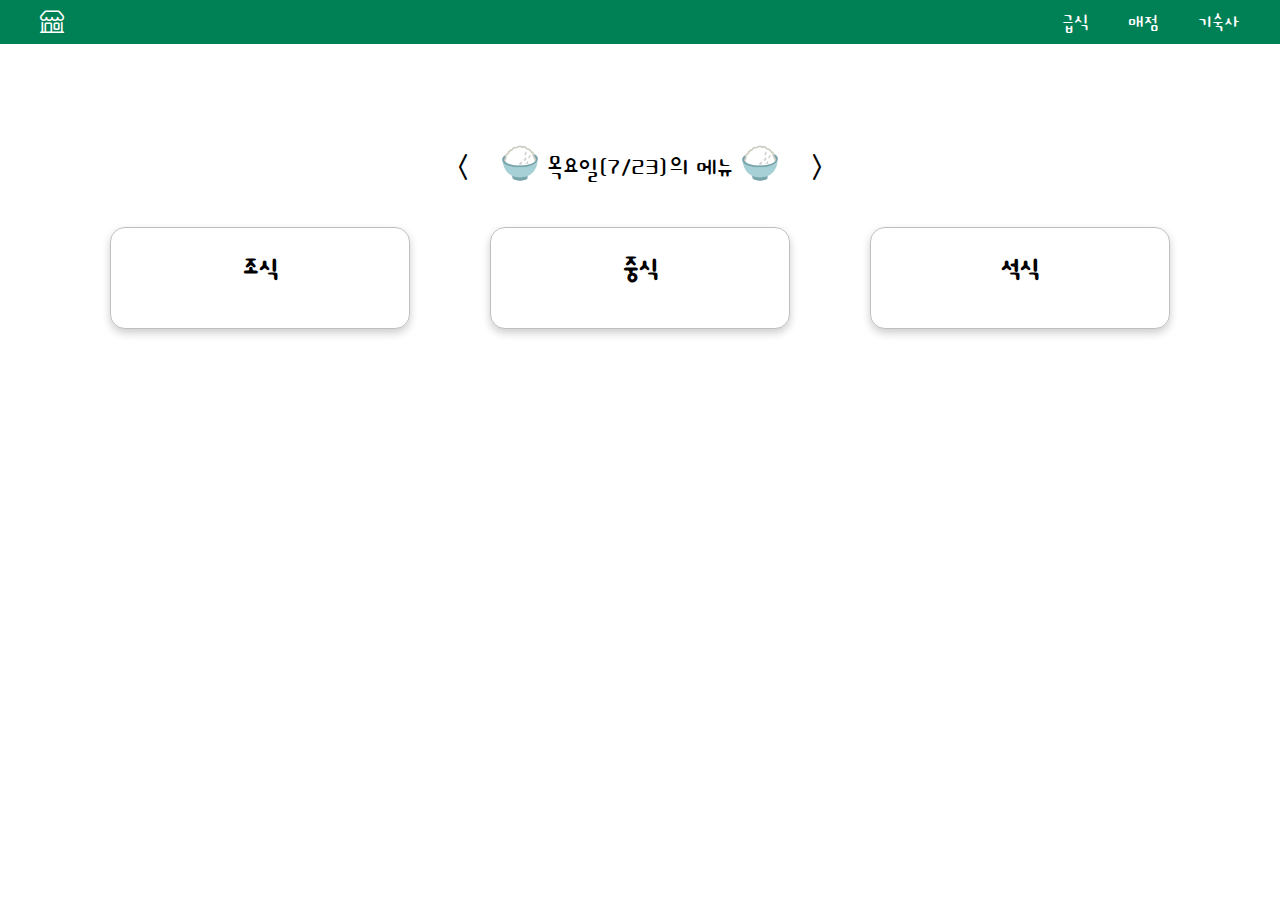
<file: 240514_nav/index.html>
<!DOCTYPE html>
<html lang="en">

<head>
    <meta charset="UTF-8">
    <meta http-equiv="X-UA-Compatible" content="IE=edge">
    <meta name="viewport" content="width=device-width, initial-scale=1.0">
    <title>School Market Domitory</title>
    <link rel="stylesheet" href="css/reset.css">
    <link rel="stylesheet" href="https://cdn.jsdelivr.net/npm/bootstrap-icons@1.11.3/font/bootstrap-icons.min.css">
    <link rel="stylesheet" href="css/nav.css">
    <link rel="stylesheet" href="css/school-food.css">
    <link rel="icon" type="image/png" href="images/favicon.png">
</head>

<body>
    <header>
        <!-- nav.nav.container{네비게이션 바} -->
        <nav class="nav container"> <!-- 클래스 두 개 준 거임 -> nav, container -->
            <!-- 로고 -->
            <a href="index.html" class="nav-logo"> <!-- href="/" -> 웹사이트로 통하는 링크 -->
                <i class="bi bi-shop"></i>
            </a>

            <!-- 학교(급식), 매점, 기숙사 -->
            <ul class="nav-list container">
                <!-- 학교(급식) -->
                <li class="nav-item"><a href="index.html" class="nav-link">급식</a></li>
                <!-- 매점 -->
                <li class="nav-item"><a href="school-market.html" class="nav-link">매점</a></li>
                <!-- 기숙사 -->
                <li class="nav-item"><a href="dormitory.html" class="nav-link">기숙사</a></li>
            </ul>

            <!-- 햄버거 메뉴 or 닫기 버튼 -->
            <div class="nav-toggle" id="nav-toggle"> <!-- 하나의 버튼이 두 가지 기능을 하는 것 : toggle -> 이 기능을 사용하는 것이 햄버거 바 -->
                <i class="bi bi-list"></i>
            </div>
        </nav>
    </header>

    <!-- main#school-food.container -->
    <main id="school-food" class="container">
        <section class="button-container">
            <button class="btn prev-date" onclick="changeDate(-1)">
                <i class="bi bi-chevron-compact-left"></i>
            </button>
            <header class="school-food-title"></header>
            <button class="btn next-date" onclick="changeDate(1)">
                <i class="bi bi-chevron-compact-right"></i>
            </button>
        </section>
        <section class="menu-container">
            <article class="school-food-menu">
                <h2 class="title">조식</h2>
                <ul class="menu breakfast">
                </ul>
            </article>
            <article class="school-food-menu">
                <h2 class="title">중식</h2>
                <ul class="menu lunch">
                </ul>
            </article>
            <article class="school-food-menu">
                <h2 class="title">석식</h2>
                <ul class="menu dinner">
                </ul>
            </article>
        </section>
    </main>

    <script src="js/nav.js"></script>
    <script src="js/school-food.js"></script>
</body>

</html>
</file>
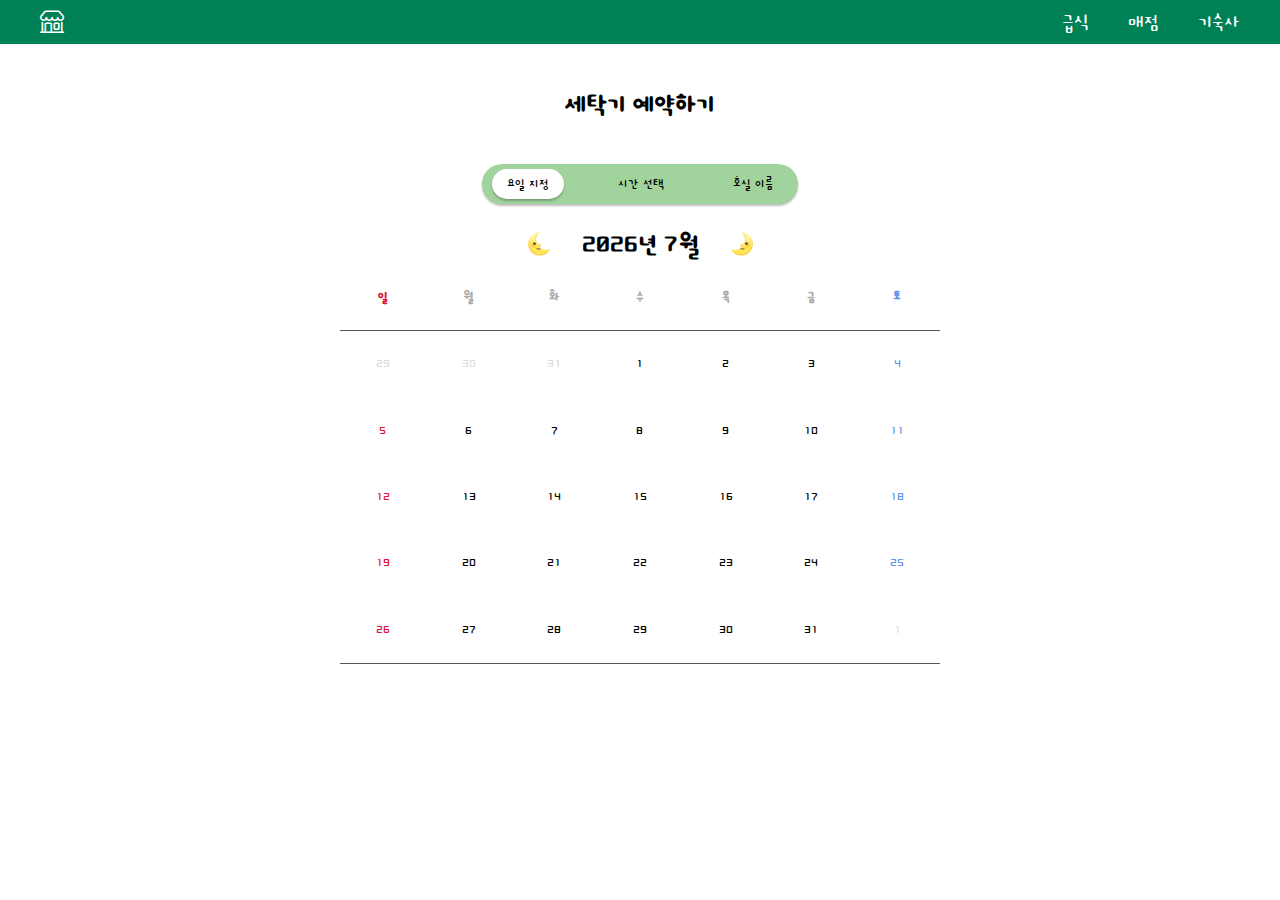
<file: 240514_nav/dormitory.html>
<!DOCTYPE html>
<html lang="en">

<head>
    <meta charset="UTF-8">
    <meta http-equiv="X-UA-Compatible" content="IE=edge">
    <meta name="viewport" content="width=device-width, initial-scale=1.0">
    <title>School Market Dormitory</title>
    <link rel="stylesheet" href="css/reset.css">
    <link rel="stylesheet" href="https://cdn.jsdelivr.net/npm/bootstrap-icons@1.11.3/font/bootstrap-icons.min.css">
    <link rel="stylesheet" href="css/nav.css">
    <link rel="stylesheet" href="css/calendar.css">
    <link rel="stylesheet" href="css/dormitory.css">
    <link rel="icon" type="image/png" href="images/favicon.png">
</head>

<body>
    <header>
        <!-- nav.nav.container{네비게이션 바} -->
        <nav class="nav container"> <!-- 클래스 두 개 준 거임 -> nav, container -->
            <!-- 로고 -->
            <a href="index.html" class="nav-logo"> <!-- href="/" -> 웹사이트로 통하는 링크 -->
                <i class="bi bi-shop"></i>
            </a>

            <!-- 학교(급식), 매점, 기숙사 -->
            <ul class="nav-list container">
                <!-- 학교(급식) -->
                <li class="nav-item"><a href="index.html" class="nav-link">급식</a></li>
                <!-- 매점 -->
                <li class="nav-item"><a href="school-market.html" class="nav-link">매점</a></li>
                <!-- 기숙사 -->
                <li class="nav-item"><a href="dormitory.html" class="nav-link">기숙사</a></li>
            </ul>

            <!-- 햄버거 메뉴 or 닫기 버튼 -->
            <div class="nav-toggle" id="nav-toggle"> <!-- 하나의 버튼이 두 가지 기능을 하는 것 : toggle -> 이 기능을 사용하는 것이 햄버거 바 -->
                <i class="bi bi-list"></i>
            </div>
        </nav>
    </header>

    <main id="dormitory">
        <h1>세탁기 예약하기</h1>

        <div id="selection-container">
            <div class="selection-item" onclick="setPage(1)">요일 지정</div>
            <div class="selection-item" onclick="setPage(2)">시간 선택</div>
            <div class="selection-item" onclick="setPage(3)">호실 이름</div>
        </div>

        <!-- 요일 지정 -->
        <div id="calendar">
            <div id="calendar-header">
                <button id="prev-month">🌜</button>
                <h1></h1>
                <button id="next-month">🌛</button>
            </div>
            <div id="calendar-container">    
            </div>
        </div>

        <!-- 시간 선택 -->
        <div id="selection-washingmachine-time">
            <div class="flex-container">
                <select name="washingmachine" id="washingmachine">
                    <!-- option[value="$"]{$번 세탁기}*3 -->
                </select>
                <select name="time" id="time">
                </select>
            </div>

            <button class="btn" onclick="setPage(3)">다음</button>
        </div>

        <!-- 호실 이름 -->
        <div id="selection-room-name">
            <!-- 덩어리 -->
            <div class="flex-container">
                <select name="room" id="room">
                </select>
                <input type="text" name="name" id="name" placeholder="이름을 적어주세요">
            </div>
            <!-- 버튼 -->
            <button class="btn" onclick="setPage(4)">다음</button>
        </div>

        <!-- 세탁기 예약 현황표 -->
        <div id="board">
            <div class="board-container">
                <div class="item header">이름</div>
                <div class="item header">호실</div>
                <div class="item header">날짜</div>
                <div class="item header">시간</div>
                <div class="item header">세탁기</div>
                <div class="item header">알림</div>
            </div>
            <button class="btn" onclick="saveReservations()">예약 완료</button>

        </div>
    </main>    

    <script src="js/nav.js"></script>
    <script src="js/dormitory.js"></script>
    <script src="js/calendar.js"></script>
</body>

</html>
</file>
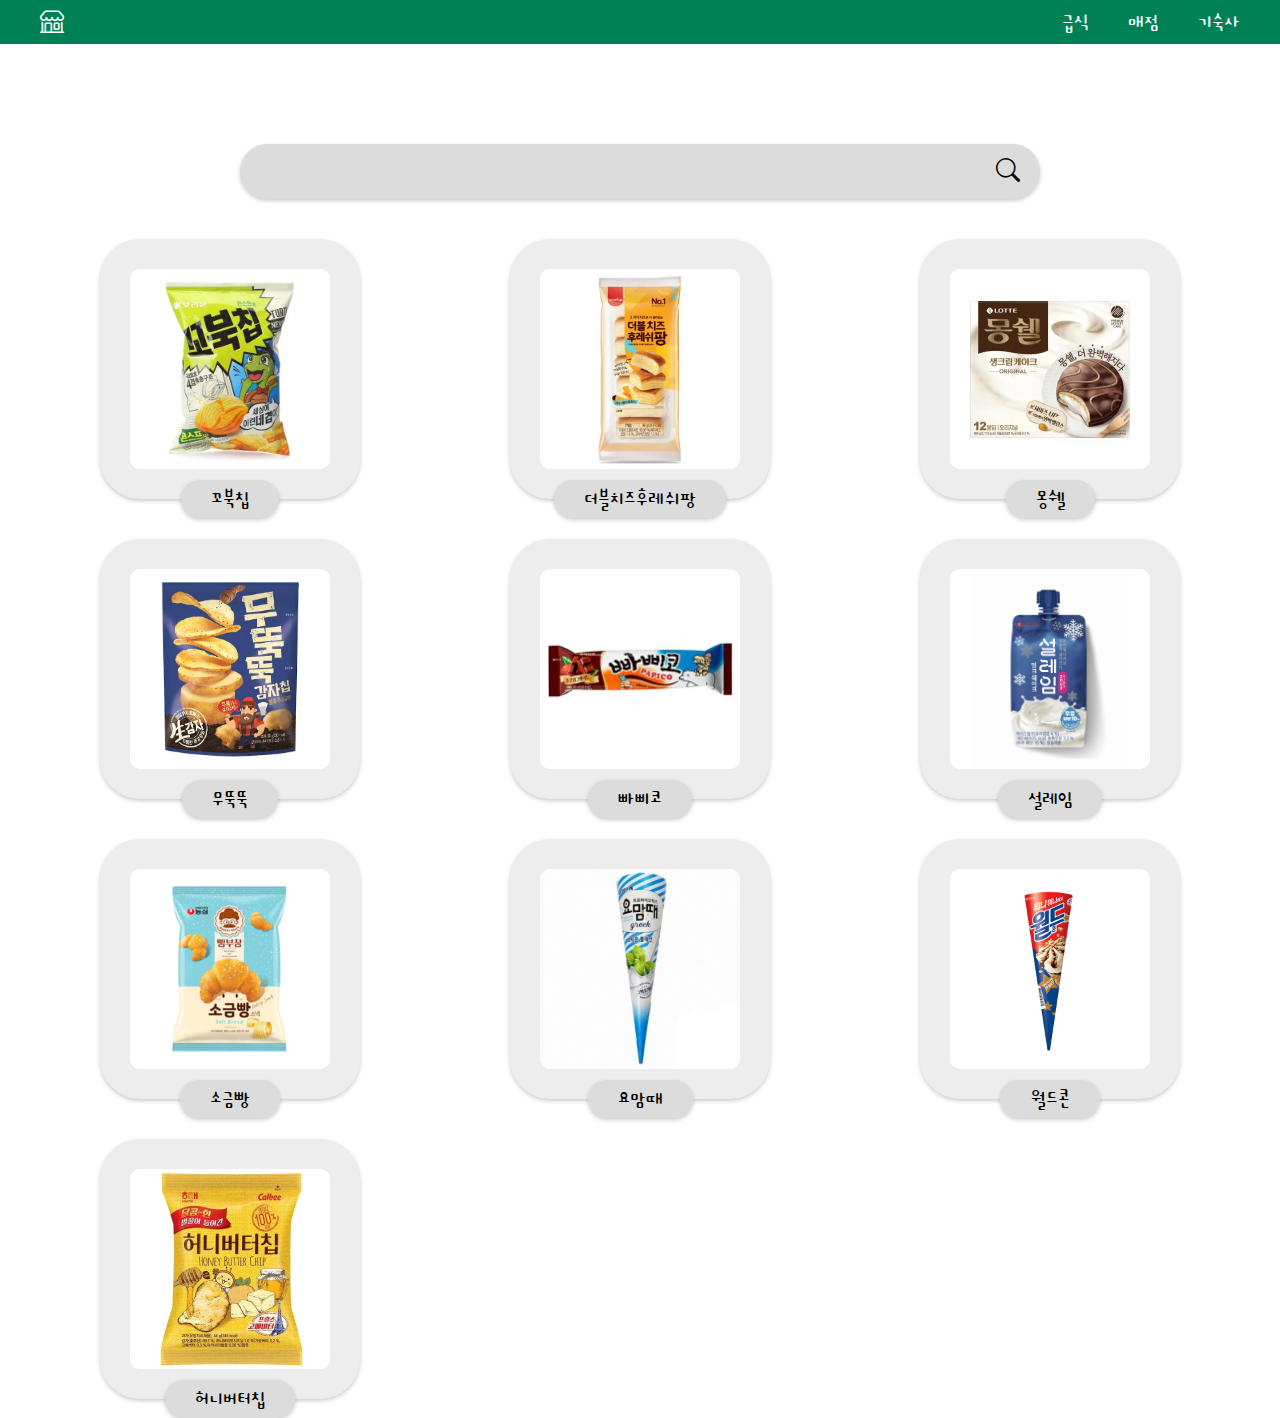
<file: 240514_nav/school-market.html>
<!DOCTYPE html>
<html lang="en">

<head>
    <meta charset="UTF-8">
    <meta http-equiv="X-UA-Compatible" content="IE=edge">
    <meta name="viewport" content="width=device-width, initial-scale=1.0">
    <title>School Market Dormitory</title>
    <link rel="stylesheet" href="css/reset.css">
    <link rel="stylesheet" href="https://cdn.jsdelivr.net/npm/bootstrap-icons@1.11.3/font/bootstrap-icons.min.css">
    <link rel="stylesheet" href="css/nav.css">
    <link rel="stylesheet" href="css/school-market.css">
    <link rel="icon" type="image/png" href="images/favicon.png">
</head>

<body>
    <header>
        <!-- nav.nav.container{네비게이션 바} -->
        <nav class="nav container"> <!-- 클래스 두 개 준 거임 -> nav, container -->
            <!-- 로고 -->
            <a href="index.html" class="nav-logo"> <!-- href="/" -> 웹사이트로 통하는 링크 -->
                <i class="bi bi-shop"></i>
            </a>

            <!-- 학교(급식), 매점, 기숙사 -->
            <ul class="nav-list container">
                <!-- 학교(급식) -->
                <li class="nav-item"><a href="index.html" class="nav-link">급식</a></li>
                <!-- 매점 -->
                <li class="nav-item"><a href="school-market.html" class="nav-link">매점</a></li>
                <!-- 기숙사 -->
                <li class="nav-item"><a href="dormitory.html" class="nav-link">기숙사</a></li>
            </ul>

            <!-- 햄버거 메뉴 or 닫기 버튼 -->
            <div class="nav-toggle" id="nav-toggle"> <!-- 하나의 버튼이 두 가지 기능을 하는 것 : toggle -> 이 기능을 사용하는 것이 햄버거 바 -->
                <i class="bi bi-list"></i>
            </div>
        </nav>
    </header>

    <!-- main#school-food.container -->
    <main id="school-market" class="container">
       <section class="search-container">
            <input type="text" name="query" id="search-bar" oninput="searchData(this.value)">
            <i class="bi bi-search"></i>
       </section>
       <section class="product-container">
            <article class="product-item">
                <img src="images/설레임.jpg" alt="" class="product-image">
                <div class="product-name">설레임</div>
            </article>
            <article class="product-item">
                <img src="images/빠삐코.webp" alt="" class="product-image">
                <div class="product-name">빠삐코</div>
            </article>
            <article class="product-item">
                <img src="images/소금빵.jpg" alt="" class="product-image">
                <div class="product-name">소금빵</div>
            </article>
            <article class="product-item">
                <img src="images/허니버터칩.webp" alt="" class="product-image">
                <div class="product-name">허니버터칩</div>
            </article>
            <article class="product-item">
                <img src="images/몽쉘.webp" alt="" class="product-image">
                <div class="product-name">몽쉘</div>
            </article>
       </section>
    </main>

    <script src="js/nav.js"></script>
    <script src="js/school-market.js"></script>
</body>

</html>
</file>
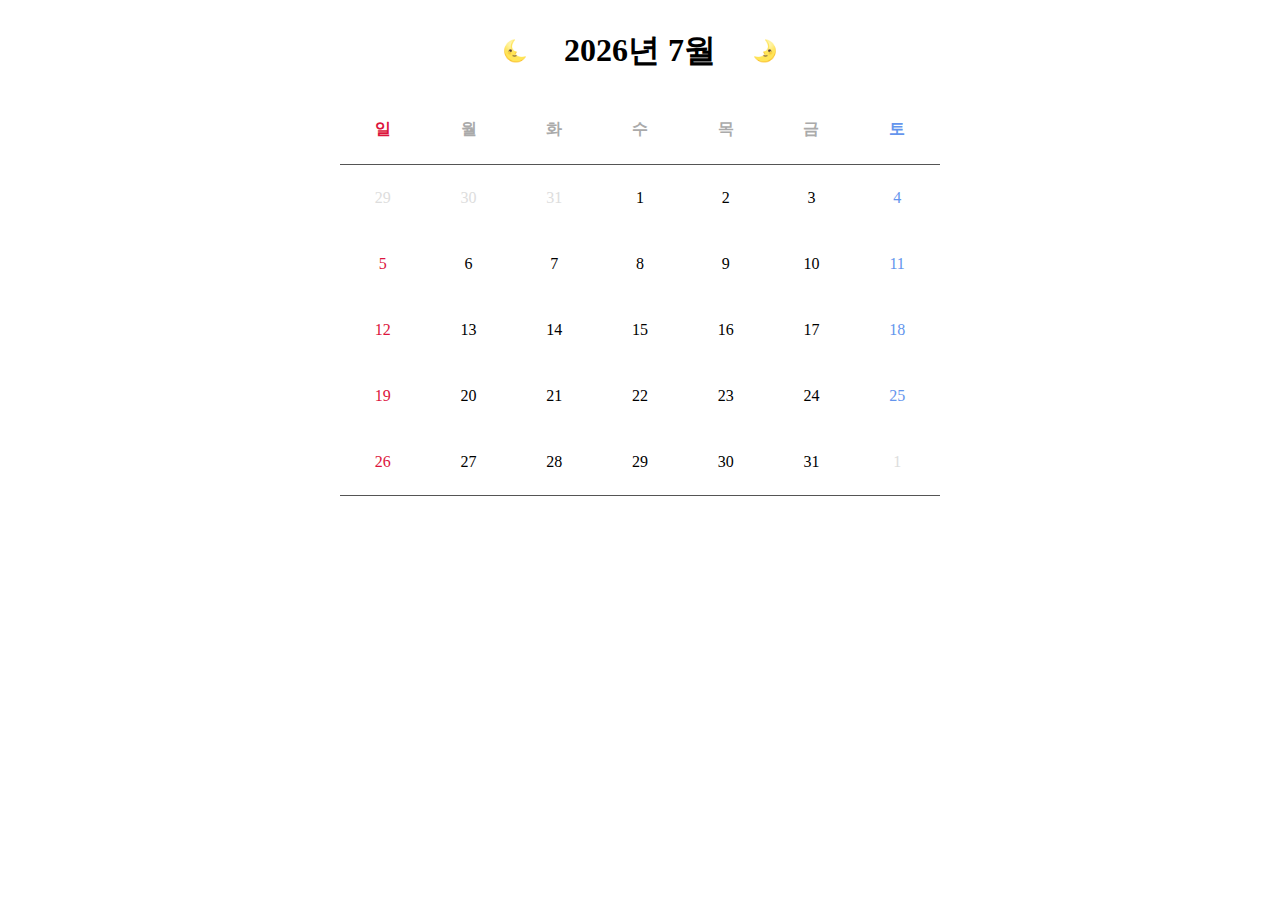
<file: 240827_grid 연습/calendar.html>
<!DOCTYPE html>
<html lang="en">
<head>
    <meta charset="UTF-8">
    <meta http-equiv="X-UA-Compatible" content="IE=edge">
    <meta name="viewport" content="width=device-width, initial-scale=1.0">
    <title>달력</title>
    <link rel="stylesheet" href="calendar.css">
</head>
<body>
    <main id="calendar">
        <div id="calendar-header">
            <button id="prev-month">🌜</button>
            <h1></h1>
            <button id="next-month">🌛</button>
        </div>
        <div id="calendar-container">

        </div>
    </main>

    <script src="calendar.js"></script>
</body>
</html>
</file>
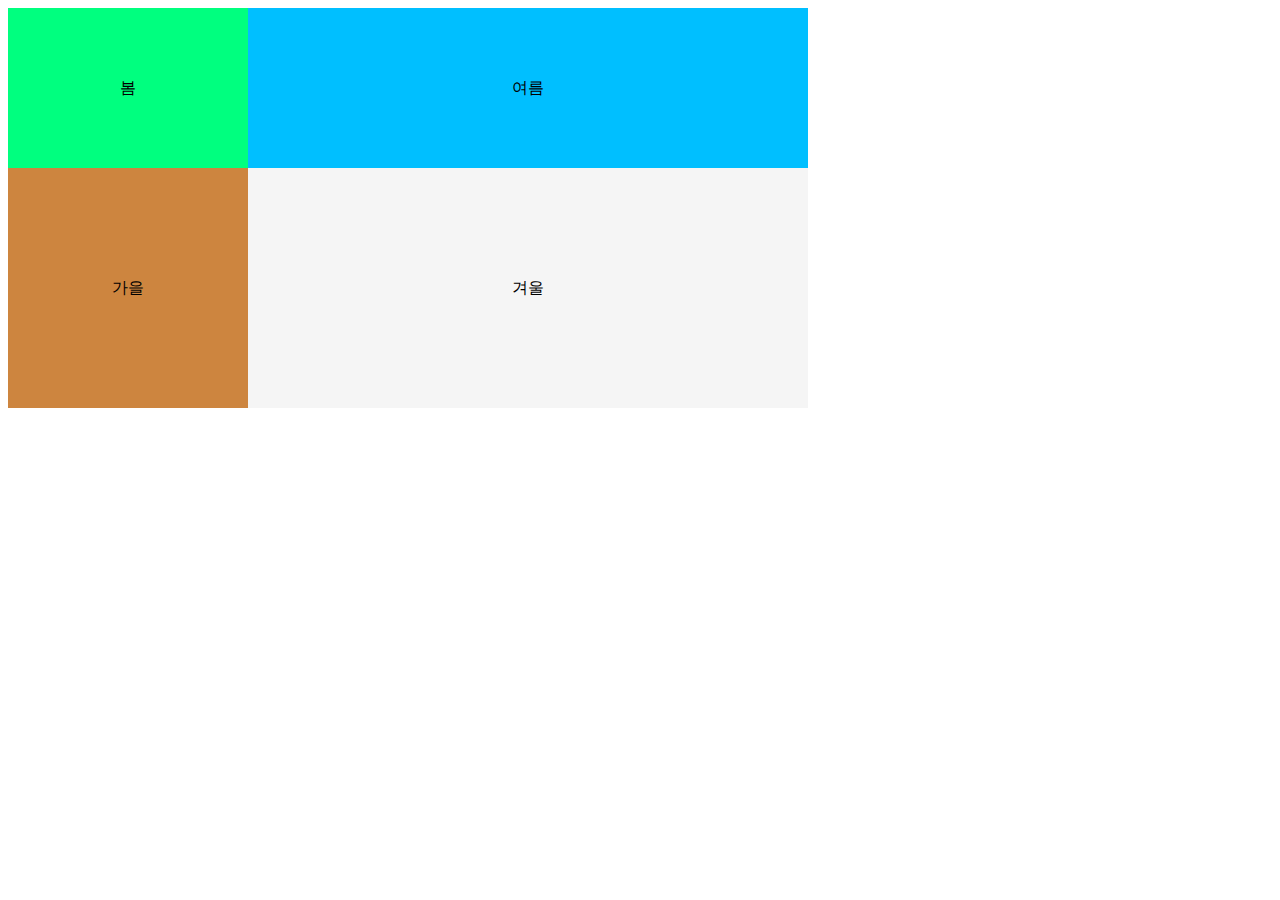
<file: 240827_grid 연습/season.html>
<!DOCTYPE html>
<html lang="en">
<head>
    <meta charset="UTF-8">
    <meta http-equiv="X-UA-Compatible" content="IE=edge">
    <meta name="viewport" content="width=device-width, initial-scale=1.0">
    <title>4계절</title>
    <link rel="stylesheet" href="season.css">
</head>
<body>
    <div class="container">
        <div class="item">봄</div>
        <div class="item">여름</div>
        <div class="item">가을</div>
        <div class="item">겨울</div>
    </div>
</body>
</html>
</file>
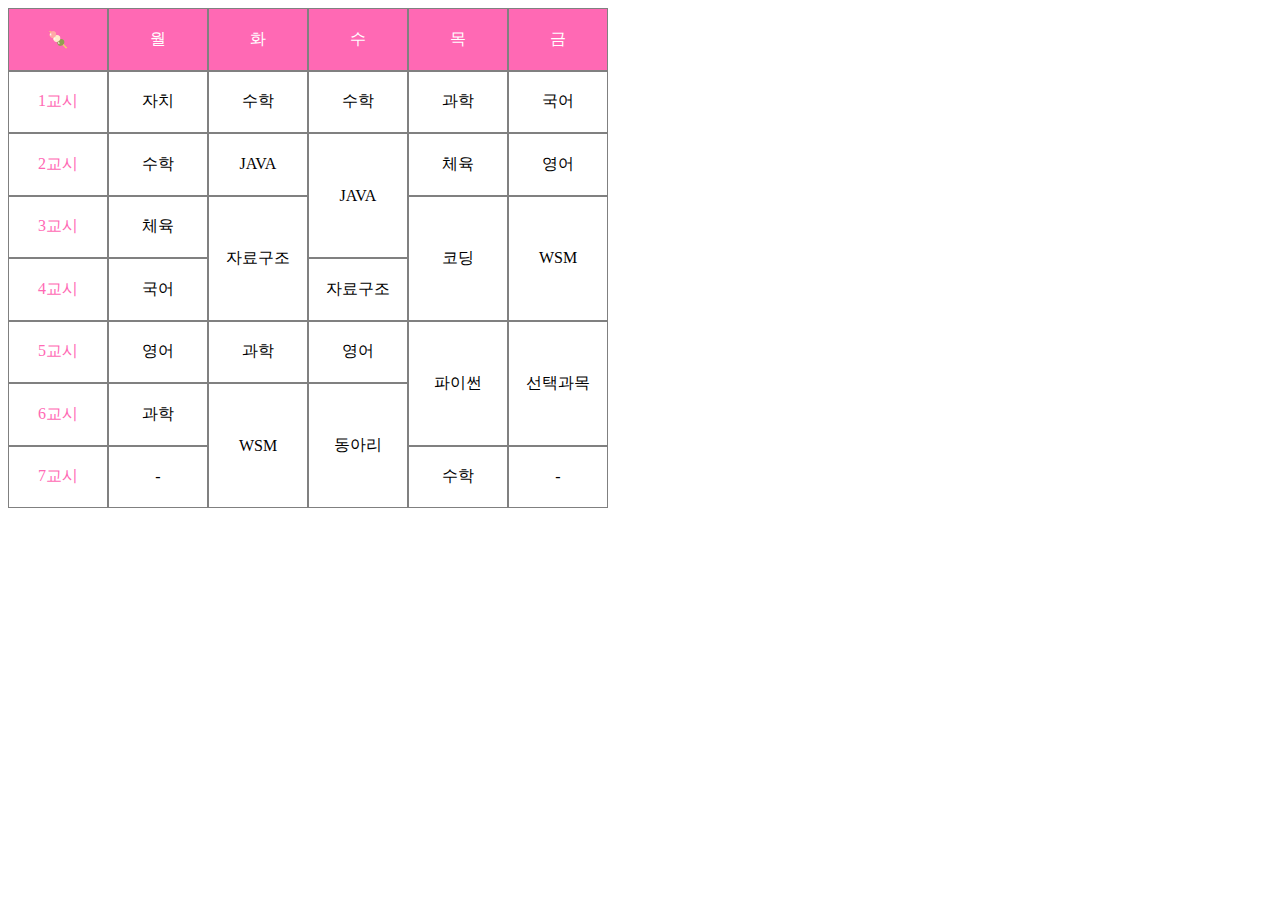
<file: 240827_grid 연습/timetable.html>
<!DOCTYPE html>
<html lang="en">
<head>
    <meta charset="UTF-8">
    <meta http-equiv="X-UA-Compatible" content="IE=edge">
    <meta name="viewport" content="width=device-width, initial-scale=1.0">
    <title>미림마이스터고 2학년 4반 시간표</title>
    <link rel="stylesheet" href="timetable.css">
</head>
<body>
    <div class="container">
        <div class="item week_name">🍡</div>
        <div class="item week_name">월</div>
        <div class="item week_name">화</div>
        <div class="item week_name">수</div>
        <div class="item week_name">목</div>
        <div class="item week_name">금</div>
        <div class="item class">1교시</div>
        <div class="item">자치</div>
        <div class="item">수학</div>
        <div class="item">수학</div>
        <div class="item">과학</div>
        <div class="item">국어</div>
        <div class="item class">2교시</div>
        <div class="item">수학</div>
        <div class="item">JAVA</div>
        <div class="item java">JAVA</div>
        <div class="item">체육</div>
        <div class="item">영어</div>
        <div class="item class">3교시</div>
        <div class="item">체육</div>
        <div class="item ds">자료구조</div>
        <!-- <div class="item">JAVA</div> -->
        <div class="item coding">코딩</div>
        <div class="item wsm2">WSM</div>
        <div class="item class">4교시</div>
        <div class="item">국어</div>
        <!-- <div class="item">자료구조</div> -->
        <div class="item">자료구조</div>
        <!-- <div class="item">코딩</div> -->
        <!-- <div class="item">WSM</div> -->
        <div class="item class">5교시</div>
        <div class="item">영어</div>
        <div class="item">과학</div>
        <div class="item">영어</div>
        <div class="item python">파이썬</div>
        <div class="item choice">선택과목</div>
        <div class="item class">6교시</div>
        <div class="item">과학</div>
        <div class="item wsm">WSM</div>
        <div class="item ca">동아리</div>
        <!-- <div class="item">파이썬</div> -->
        <!-- <div class="item">선택과목</div> -->
        <div class="item class">7교시</div>
        <div class="item">-</div>
        <!-- <div class="item">WSM</div> -->
        <!-- <div class="item">동아리</div> -->
        <div class="item">수학</div>
        <div class="item">-</div>
    </div>
</body>
</html>
</file>
<file: 240514_nav/css/nav.css>
@import url('https://fonts.googleapis.com/css2?family=Cute+Font&display=swap'); /* 적용하는 거 잊지 않기 */

/* css Variables */
:root {
    /* color */
    /* HSL 쓰는 것을 선호하자: 같은 색상과 채도를 유지하고 일관되지만 변화를 살짝 줄 수 있음 */
    --primary-color: hsl(160, 100%, 25%);   /* 색상, 채도, 밝기 */
    --secondary-color: hsl(339, 77%, 59%);  /* 포인트 주는 색상 */
    --third-color: hsl(160, 100%, 35%);     /* 밝기만 바꿈 */
    --body-color: #fff;

    /* font */
    --body-font: 'Cute Font', sans-serif; /* sans : 없다 serif : 장식이 */
    --h1-font-size: 2rem;   /* 크롬 > 설정 > 글자 크기 : 중간일 때, 대문자 M의 너비인 16px을 기준으로 함 = 1rem */
    --h2-font-size: 1.5rem; /* 16 * 1.5 = 24px */
    --h3-font-size: 1.25rem;
    --normal-font-size: 1rem;
    --small-font-size: 0.8rem;
    --smaller-font-size: 0.6rem;

    /* z-index */
    --z-index: 100;

    /* nav */
    --nav-height: 44px; /* 높이 권장 */
}

/* nav */
body {
    font-family: var(--body-font); 
    background-color: var(--body-color);
}
body>header {
    position: fixed; /* 절댓값, 절대 위치, 위치 조정 맘대로 할 수 있음, 위치 고정했음 nav바는 스크롤을 해도 고정 시킬 것임 */
    top: 0;
    right: 0;
    left: 0;
    z-index: 10;
}
nav.container { /* <nav class="nav container"> */
    background-color: var(--primary-color); /* 메뉴바 색상 줌 */
    height: var(--nav-height);              /* 메뉴바 높이 줌 */
    display: flex;  /* 기본값 : 가로로 배치 됨 / 반응형 / 학매기는 같이 묶어져 있어서 일단 세로 */
    justify-content: space-between;     /* 메인축(가로)으로 양쪽 정렬 */
    align-items: center;                /* 교차축(세로)으로 가운데 정렬 */
    padding: 0 40px;             /* top, right, bottom, left 왼/오른만 양쪽 여백*/
    color: #fff;                /* 텍스트 색상 */
    font-size: var(--h2-font-size);     /* 웹 폰드 아이콘, 글자 크게 / 로고도 바뀜 */
}
nav a {
    color: #fff;
}

.nav-logo {
    margin-top: 5px;
}

.nav-list {
    display: flex;      /* 학매기를 가로로 배치 */
    align-items: center;
    column-gap: 40px; /* 열과 열 사이(학매기) 사이 사이의 gap(간격) */
    transition: 0.4s ease-in-out; /* 애니메이션 */
}

.nav-toggle {
    display: none;  /* 햄버거 메뉴 사라짐 */
}

/* mobile */
@media screen and (max-width: 600px) {  /* 600px 이하일 때 스타일 / 600px 까지 땡겼을 때 딱 보여짐 */
    nav.container {
        padding: 0 20px;    /* 왼/오른 여백 조금 줄이자 */
    }

    .nav-list {
        flex-direction: column;   /* 세로로 배치 / 학매기 세로로 배치됨 */
        background-color: hsla(200, 100%, 25%, 0.6);    /* a 는 약간의 배경색 느낌 */
        position: absolute;
        top: calc(var(--nav-height) - 140px); /* 실제 위치는 44px(현재 top의 높이) - 140px / 숨겨지게 햄버거 바 눌렀을 때 나와야 함 *주의 : 연산자 양 옆 띄어쓰기 꼭 해야 함*/
        right: 0; /* left, right 줘서 양 옆에 딱 붙음 */
        left: 0; /* left, right 줘서 양 옆에 딱 붙음 */
        z-index: -1; /* 학매기를 nav바 뒤에 숨기자! */
        backdrop-filter: blur(4px); /* 메뉴바에 가려지는 배경 흐리게 */
    }

    .nav-item {
        padding: 0.5rem 0; /* 메뉴 아이템 세로 간격 벌리자 / 학매기 사이 간격 넓어짐 */
        border-bottom: 1px solid white; /* 밑줄 긋기 */
        width: 100%; /* 가로 너비 100% / 양 옆으로 꽉 채우기 / 중요함 */
        text-align: center; /* 글자 가운데 */
    }

    .nav-link {
        display: block; /* 링크의 너비 : 콘텐츠 -> 100%로 늘리자 / 원래는 학매기 글자에 커서 가져다댔을 때만 링크 됐는데 이젠 여백도 가능 */
    }

    .nav-toggle {
        display: block; /* 햄버거 메뉴 다시 보여지는 거 */
        cursor: pointer; /* 마우스 포인터 손으로 바꾸자 */
        margin-top: 6px;
    }

    .show-menu { /* 방금 만든 클래스, 위에서 학매기 nav바 뒤로 숨긴 거 다시 내리기 */
        top: var(--nav-height); /* nav-list 아래로 내리자 */
    }
}
</file>
<file: 240514_nav/css/school-food.css>
#school-food {
    flex-direction: column; /* 조식, 중식, 석식 내용을 새로 정렬(메뉴)*/
    display: flex; /* 가로 정렬, 조식 중식 석식을 가로로 정렬 */
    align-items: center;
    margin-top: calc(var(--nav-height) + 100px);
}

.button-container {
    display: flex;
    align-items: flex-end; /* 완전 맨 밑에서부터 맞춰 줘서 동일한 위치까지 올라옴 */
    column-gap: 20px; /* 화살표 버튼과 화요일 메뉴 사이의 간격 */
    font-size: var(--h1-font-size);
    margin-bottom: 40px; /* 화요일 메뉴와 조식 사이의 간격 */
}

.prev-date,
.next-date {
    font-size: var(--h1-font-size);
    background-color: transparent; /* 배경색을 투명하게 했음 */
    border: none; /* 버튼의 테두리를 제거했고 */
    cursor: pointer;
}

.menu-container {
    width: 100%; /* 너비를 꽉 채움 */
    padding: 0 100px; /* 왼/오만 적용 */
    display: flex; /* 조식, 중식, 석식 가로 정렬 */
    flex-wrap: wrap; /* 이걸 작성해 주면 화면이 줄어들어도 조식, 중식, 석식이 자동 줄바꿈해서 내려감 */
    justify-content: center; /* 가운데로 전부 정렬 */
    column-gap: 80px;
    row-gap: 40px;
}

.school-food-menu {
    max-width: 300px;
    padding: 20px;
    flex: 1 0 200px;
    border: 1px solid rgba(0, 0, 0, 0.25); /* 네 번째는 투명도 */
    border-radius: 15px;
    box-shadow: 0 4px 8px 0 rgba(0, 0, 0, 0.2); /* 그림자 속성, x축, y축, 블러 정도, 그림자의 크기 */
}

.school-food-menu>.title {
    margin-bottom: 20px;
    font-size: var(--h1-font-size);
    text-align: center;
}

.school-food-menu>.menu {
    font-size: var(--h2-font-size);
    text-align: center;
}

/* tablet */
@media screen and (max-width:976px) {
    #school-food {
        margin-top: calc(var(--nav-height) + 30px);
    }    
    
    .menu-container {
        flex-direction: column;
        align-items: center;
    }

    .school-food-menu {
        min-width: 100%; /* 석식 박스의 크기 유지 */
    }

    .menu {
        display: flex;
        flex-wrap: wrap;
        justify-content: space-between;
        max-width: 300px;
        margin: 0 auto; /* 고정 너비(최대 너비) 설정 후 작동, menu 요소의 최대 너비와 동일하거나 더 작아야 함.
                        중앙 정렬을 효과 보이지 않을 수 있음 */
    }

    .menu-food:nth-child(odd) {
        text-align: left;
    }
    .menu-food:nth-child(even) {
        text-align: right;
    }

    .menu-food {
        width: 50%;
    }
}
</file>
<file: 240514_nav/css/calendar.css>
#calendar {
    width: 600px;
    margin: 0 auto;
}

#calendar-header {
    display: flex;
    justify-content: center;
    align-items: center;
    column-gap: 30px;
}

#prev-month,
#next-month {
    border: none;
    background-color: transparent;
    font-size: 1.3rem;
    cursor: pointer;
}

#calendar-container {
    height: 400px;
    display: grid;
    grid-template-columns: repeat(7, 1fr);
    border-bottom: 1.4px solid #555;
}

.item {
    display: grid;
    place-items: center;
}

/* 이번 달만 커서 포인터 하고 싶어. .item이면서 .other-date 가 아닌 친구한테 하고 싶어! */
.item:not(.other-month) {
    cursor: pointer;
}


.week-name {
    color: #AAA;
    font-weight: bold;
    border-bottom: 1.4px solid #555;
}

.item:nth-child(7n+1) {
    color: crimson;
}

.item:nth-child(7n+7) {
    color: cornflowerblue;
}

.other-month {
    color: #DDD !important;
    /* 우선 순위를 제일 높게 높여줘서 회색 유지 */
}
</file>
<file: 240514_nav/css/dormitory.css>
main {
    margin-top: calc(var(--nav-height) + 40px); /* calc()는 연산자 꼭 띄어 */
}

#dormitory {
    display: flex;
    flex-direction: column;
    align-items: center;
}

#dormitory > h1 {
    margin-bottom: 40px;
}

#dormitory #selection-container {
    font-size: var(--h2--font-size);
    display: flex;
    background-color: #A0D49C;
    border-radius: 40px;
    padding: 5px 10px;
    column-gap: 39px;
    box-shadow: 0 2px 2px rgba(0, 0, 0, 25%);
}

.selection-item {
    padding: 5px 15px;
}

.select-menu,
.selection-item:hover {
    cursor: pointer;
    background-color: white;
    border-radius: 40px;
    box-shadow: 0 2px 2px rgba(0, 0, 0, 25%);
}

#calendar {
    margin-top: 20px;
    /* width: 100%;
    max-width: 600px; */
    width: min(100%, 600px);   /* 600px 보다 크면, 600px, 작으면 100% */
}

#calendar,
#selection-washingmachine-time,
#selection-room-name,
#board {
    display: none;
}

#selection-washingmachine-time,
#selection-room-name,
#board {
    margin-top: 100px;
}

.flex-container {
    display: flex;
    column-gap: 20px;
}

#dormitory select,
#dormitory input {
    font-size: var(--h2--font-size);
    border: none;
    background-color: #F0f0f0;
    border-radius: 25px;
    padding: 15px 20px;
}

.btn {
    font-size: var(--h2--font-size);
    padding: 10px 20px;
    margin-top: 40px;
    float: right;
}

.board-container {
    display: grid;
    grid-template-columns: 1fr 1fr 2fr 2fr 1fr 1fr;
    gap: 1px;
}

#board .header {
    background-color: beige;
}

#board .item {
    color: black;
    font-size: var(--h2-font-size);
    border: 1px solid gray;
    height: 40px;
    padding: 5px 10px;
}
</file>
<file: 240514_nav/css/school-market.css>
#school-market {
    margin-top: calc(var(--nav-height) + 100px);
}

#school-market {
    display: flex;
    flex-direction: column; /* 축이 바뀜 column으로 */
    align-items: center;    /* 그래서 align-items 줘야 함 */
}
.search-container {
    background-color: #DCDCDC;
    padding: 10px 20px;
    display: flex; /* 왼쪽 위에 붙는 것이 기본값 */
    align-items: center; /* 축이 바뀌어서 이것도 align-items로 해야 함  */
    border-radius: 28px;
    width: 80%;
    max-width: 800px;    /* 최대 너비 지정 더 이상 커지지 마! */
    min-width: 400px;    /* 최소 너비 지정 더 이상 작아지지 마!*/
    box-shadow: 0 2px 4px rgba(0, 0, 0, 0.2);       /* x좌표, y좌표, 블러 */
}
#search-bar {
    font-size: var(--h2-font-size);
    background: none; /* 입력창 배경 제거 */
    border: none;     /* 입력창 테두리선 제거 */
    flex-grow: 1;     /* 나를 감싼 container 여기서는 (search-container)에 여유 공간 생기면, 나를 늘려라 */
}
#search-bar:focus {
    outline: none;    /* 입력창 눌렀을 때 테두리선 제거 */
}
.search-container > i {
    font-size: var(--h2-font-size);
    margin-top: 4px;
}

.product-container {
    margin: 0 100px;
    margin-top: 40px;
    display: flex;
    flex-wrap: wrap;
    gap: 40px;
    justify-content: space-between; /* 몽쉘은 한 개가 되었을 때 왼쪽에 붙어야 하니까 */
}

.product-item {
    display: flex;
    flex-direction: column;
    align-items: center;
    background-color: #EDEDED;
    padding: 30px;
    border-radius: 40px;
    position: relative;     /* 설레임과 빠삐코 등 이름이 bottom으로 가는데(내 자손 중 position:absolute;인 아이)의 기준이 화면 전체가 아니라 내가 된다.*/
    box-shadow: 0 2px 4px rgba(0, 0, 0, 0.2);       /* x좌표, y좌표, 블러 */
}

.product-image {
    height: 200px;
    aspect-ratio: 1/1;     /* 이미지 너비(앞)/이미지 높이(뒤) 비율 */
    object-fit: contain;   /* cover: 공간에 맞게 확대, 잘림; contain: 공간에 맞게 축소, 여백 생김*/
    border-radius: 10px;
    background-color: white;    /* 둥글게 한 것이 보여지게 하는 거(원래 설레임과 빠삐코에 안 보여져 있었음) */
}

.product-name {
    background-color: #DCDCDC;
    padding: 4px 30px;
    font-size: var(--h2-font-size);
    border-radius: 19px;
    position: absolute;
    bottom: -19px;
    box-shadow: 0 2px 4px rgba(0, 0, 0, 0.2);       /* x좌표, y좌표, 블러 */
}

/* tablet */
@media screen and (max-width:976px) {
    #school-market {
        margin-top: calc(var(--nav-height) + 30px);
    }
}

@media screen and (max-width:800px) {
    .product-container {
        justify-content: center;
    }
}
</file>
<file: 240827_grid 연습/calendar.css>
#calendar {
    width: 600px;
    margin: 0 auto;
}

#calendar-header {
    display: flex;
    justify-content: center;
    align-items: center;
    column-gap: 30px;
}

#prev-month,
#next-month {
    border: none;
    background-color: transparent;
    font-size: 1.3rem;
    cursor: pointer;
}

#calendar-container {
    height: 400px;
    display: grid;
    grid-template-columns: repeat(7, 1fr);
    border-bottom: 1.4px solid #555;
}

.item {
    display: grid;
    place-items: center;
}

/* 이번 달만 커서 포인터 하고 싶어. .item이면서 .other-date 가 아닌 친구한테 하고 싶어! */
.item:not(.other-month) {
    cursor: pointer;
}


.week-name {
    color: #AAA;
    font-weight: bold;
    border-bottom: 1.4px solid #555;
}

.item:nth-child(7n+1) {
    color: crimson;
}

.item:nth-child(7n+7) {
    color: cornflowerblue;
}

.other-month {
    color: #DDD !important;
    /* 우선 순위를 제일 높게 높여줘서 회색 유지 */
}
</file>
<file: 240827_grid 연습/season.css>
.container {
    width: 800px;
    height: 400px;
    display: grid;
    grid-template-columns: 30% 70%; /* 1fr 1fr; */ /* repeat(2, 1fr); */ /* repeat(2, 50%); */
    grid-template-rows: 4fr 6fr;
}

.item {
    /* text-align: center; 수평만 가운데로 */
    /* display: flex;
    justify-content: center;
    align-items: center; */
    display: grid;
    place-items: center; /* 수평, 수직 다 정렬 */
    /* place-items: start */
}

.item:first-child {
    background-color: springgreen;
}

.item:nth-child(2) {
    background-color: deepskyblue;
}

.item:nth-child(3) {
    background-color: peru;
}

.item:last-child {
    background-color: whitesmoke;
}
</file>
<file: 240827_grid 연습/timetable.css>
.container {
    width: 600px;
    /* width 600px 중 / 는 100px, 나머지는 1fr로 통일 */
    height: 500px;
    /* 높이는 500px 로 조정 */
    display: grid;
    grid-template-columns: 100px 1fr 1fr 1fr 1fr 1fr; /* repeat(5, 1fr); */
    /* 전부 다 1 ㄷ 1 ㄷ 1 비율로 맞춰준 것임! 슬래시, 월 ~ 금까지 6개의 1fr 을 생성 */
    /* 처음에 / 부분만 px 지정해준 것임 */
    grid-template-rows: repeat(8, 1fr);
}

.item {
    border: 1px solid gray;
    /* display: flex;
    justify-content: center;
    align-items: center; */
    display: grid;              /* 글자 수평/수직 가운데로 */
    place-items: center;        /* 글자 수평/수직 가운데로 */
}

.week_name {
    background-color: hotpink;
    color: white;
}

/* 간격을 일반화한 것이 6n + 1임 이것으로 해주면 1교시 ~ 7교시까지 핑크색 */
/* 하지만 연강끼리 묶어버리면 당연히 이상해짐! 그냥 간단하게 쓰려고 변경 없을 때 6n + 1 사용 */
/* .item:nth-child(6n+1) {
    color: hotpink;
} */


.ds { /* 자료구조 */
    /* column 은 의미 없음 왜냐하면 연강은 수직으로만 이어주면 되기 때문에 */
    /* 하지만 지정을 안 해주면 이상해져서 해 줘야 한다 */
    grid-row-start: 4;
    grid-row-end: 6;
    grid-column-start: 3;
}

.wsm {
    grid-row-start: 7;  /* span 2 가능 row-end 는 9 */
    grid-row-end: 9;    /* span 2 가능 row-end 는 7 */
    grid-column-start: 3;
    grid-area: -3 / 3 /  -1 / 4;
}

.java {
    grid-row-start: 3;
    grid-row-end: 5;
    grid-column-start: 4;
}

.ca {
    /* grid-row: 7 / 9;
    grid-column-start: 4; */
    grid-area: 7 / 4 / 9 / 5;
}

.coding {
    grid-area: 4 / 5 / 6 / 6;
}

.python {
    grid-area: 6 / 5 / span 2 / 6;
}

.wsm2 {
    grid-area: 4 / -2 / span 2 / -1;
}

.choice {
    grid-area: 6 / 6 / span 2 / 7;
}

.class {
    color: hotpink;
}
</file>
